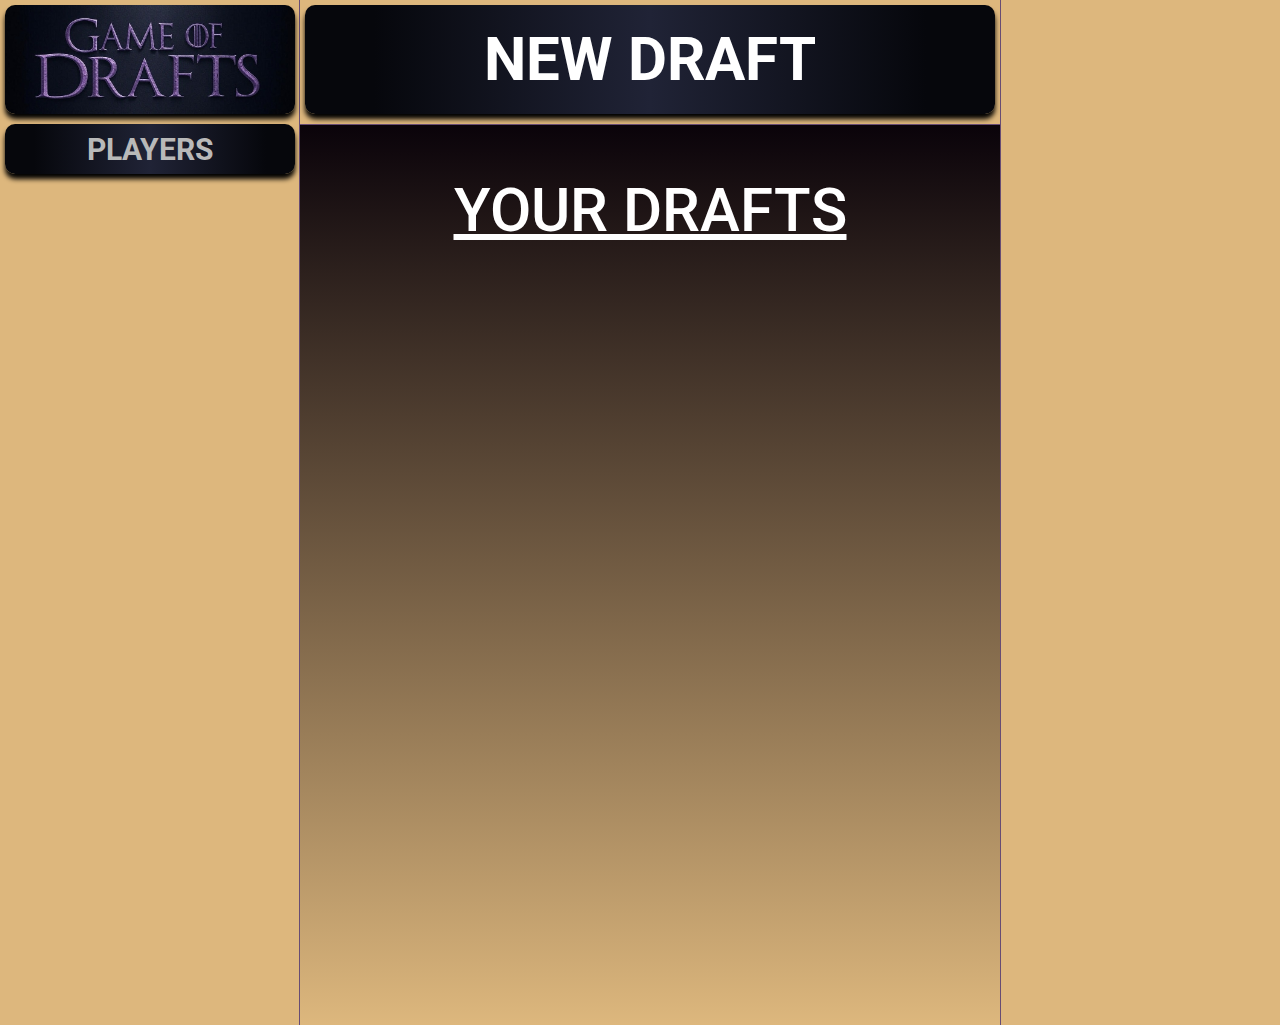
<file: landing.html>
<!DOCTYPE html>
<html lang="en">
  <head>
    <title>Landing Screen</title>
    <meta charset="UTF-8">
    <meta name="viewport" content="width=device-width, initial-scale=1.0">
    <meta http-equiv="X-UA-Compatible" content="ie=edge">
    <link rel="stylesheet" href="styles/landing.css">
    <link rel="stylesheet" href="styles/general.css">
    <link rel="preconnect" href="https://fonts.googleapis.com">
    <link rel="preconnect" href="https://fonts.gstatic.com" crossorigin>
    <link href="https://fonts.googleapis.com/css2?family=Inter:ital,opsz,wght@0,14..32,100..900;1,14..32,100..900&family=Roboto:ital,wght@0,100;0,300;0,400;0,500;0,700;0,900;1,100;1,300;1,400;1,500;1,700;1,900&display=swap" rel="stylesheet">
  </head>
  <body>
    <div class="farLeft"></div>
    <div class="left">
      <img src="simLogo.jpg" class="logo">
      <div class="playersBtn">
        <div>PLAYERS</div>
      </div>
    </div>
    <div class="middle">
      <div class="newDraft">
        <div class="title">NEW DRAFT</div>
      </div>
      <div class="yourDrafts">
        <div class="header">YOUR DRAFTS</div>
      </div>
    </div>
    <div class="right">
      
    </div>
    <div class="farRight"></div>
  </body>
</html>
</file>
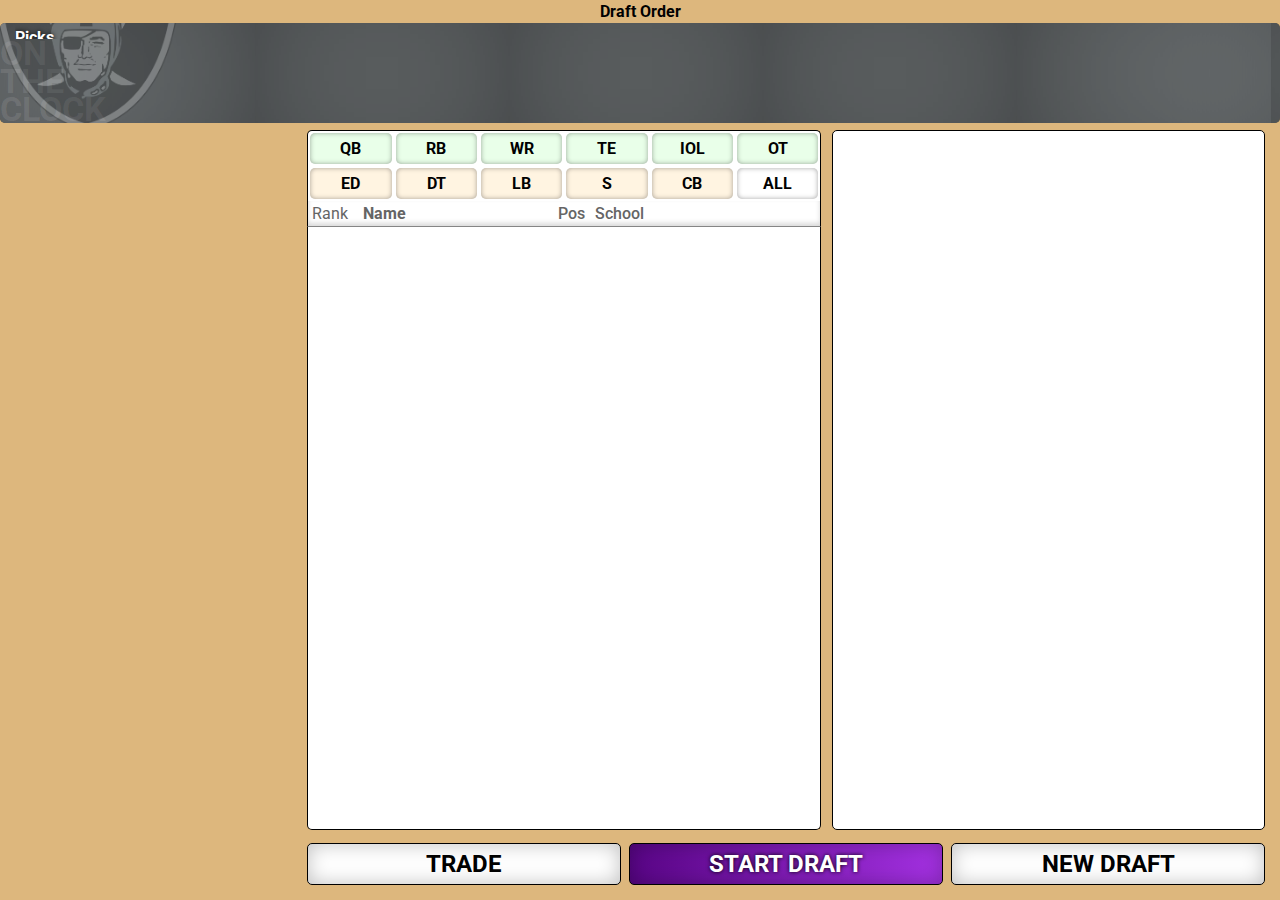
<file: sim.html>
<!DOCTYPE html>
<html lang="en">
  <head>
    <title>NFL Mock Draft Simulator</title>
    <meta charset="UTF-8">
    <meta name="viewport" content="width=device-width, initial-scale=1.0">
    <meta http-equiv="X-UA-Compatible" content="ie=edge">
    <meta name="robots" content="index, follow">
    <link rel="icon" type="image/png" sizes="32x32" href="/favicon-32x32.png">
    <link rel="icon" type="image/png" sizes="16x16" href="/favicon-16x16.png">
    <link rel="apple-touch-icon" sizes="180x180" href="/apple-touch-icon.png">
    <link rel="manifest" href="/site.webmanifest">

    <link rel="stylesheet" href="styles/general.css">
    <link rel="stylesheet" href="styles/draftOrder.css">
    <link rel="stylesheet" href="styles/otcHeader.css">
    <link rel="stylesheet" href="styles/footer.css">
    <link rel="stylesheet" href="styles/players.css">
    <link rel="stylesheet" href="styles/profile.css">
    <link rel="stylesheet" href="styles/teamProfileStart.css">
    <link rel="stylesheet" href="styles/tradePage.css">

    <link rel="preconnect" href="https://fonts.googleapis.com">
    <link rel="preconnect" href="https://fonts.gstatic.com" crossorigin>
    <link href="https://fonts.googleapis.com/css2?family=Inter:ital,opsz,wght@0,14..32,100..900;1,14..32,100..900&family=Roboto:ital,wght@0,100;0,300;0,400;0,500;0,700;0,900;1,100;1,300;1,400;1,500;1,700;1,900&display=swap" rel="stylesheet">
  </head>

  <body>
    <section class="draft-order-sidebar">
      <div class="draft-order-header">Draft Order</div>
      <div class="draft-order-panel">
      </div>
    </section>

    <section class="otc-header">
      <div class="otc-panel">
        <img class="otc-image" src="">
        <div class="otc-middle">
          <div class="otc-text">ON THE CLOCK</div>
          <div class="otc-picks">Picks:</div>
          <div class="otc-needs">Needs:</div>
        </div>
        <div class="otc-previous"></div>
      </div>
    </section>

    <section class="settings-footer">
      <div class="settings-bar">
        <div class="settings-option trade">
          <div class="settings-text">TRADE</div>
        </div>
        <div class="settings-option begin">
          <div class="settings-text begin-text">START DRAFT</div>
        </div>
        <div class="settings-option restart">
          <div class="settings-text">NEW DRAFT</div>
        </div>
      </div>
    </section>

    <section class="positions">
      <div class="players-positions">
        <button class="players-positions-button offense js-position-button">QB</button>
        <button class="players-positions-button offense js-position-button">RB</button>
        <button class="players-positions-button offense js-position-button">WR</button>
        <button class="players-positions-button offense js-position-button">TE</button>
        <button class="players-positions-button offense js-position-button">IOL</button>
        <button class="players-positions-button offense js-position-button">OT</button>
        <button class="players-positions-button defense js-position-button">ED</button>
        <button class="players-positions-button defense js-position-button">DT</button>
        <button class="players-positions-button defense js-position-button">LB</button>
        <button class="players-positions-button defense js-position-button">S</button>
        <button class="players-positions-button defense js-position-button">CB</button>
        <button class="players-positions-button special js-position-button">ALL</button>
      </div>

      <div class="players-player-card labels">
        <div class="players-player-card-rank">
            Rank
        </div>
        <div class="players-player-card-name">
            Name
        </div>
        <div class="players-player-card-position">
            Pos
        </div>
        <div class="players-player-card-school">
            School
        </div>
      </div>
    </section>

    <section class="players-panel">  
      <div class="players-players players-player-js">

      </div>
    </section>

    <section class="player-profile">
      <div class="profile profile-js"></div>
    </section>

  </body>
  <script type="module" src="scripts/sim.js"></script>
</html>
</file>
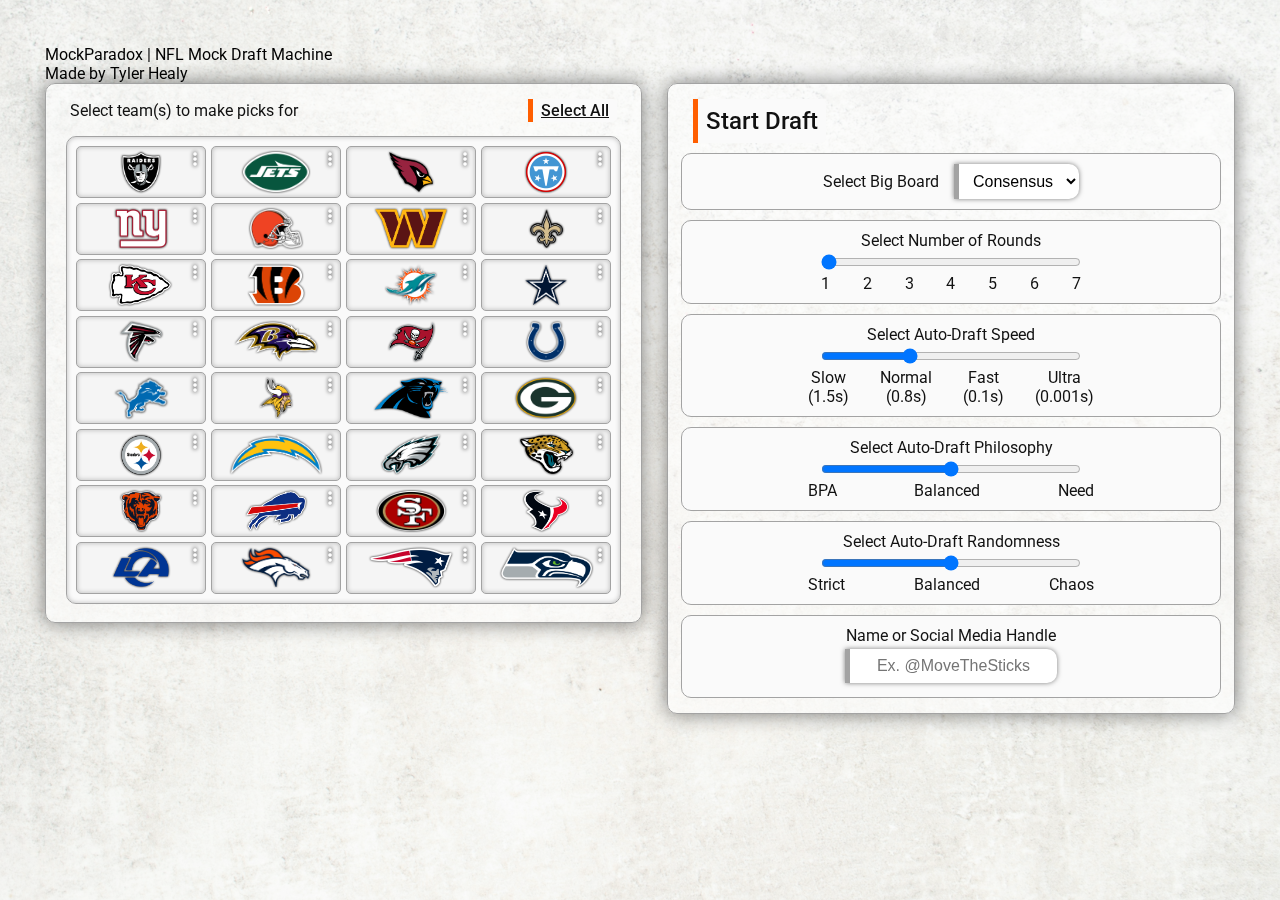
<file: simSettings.html>
<!DOCTYPE html>
<html lang="en">
  <head>
    <title>NFL Mock Draft Simulator | MockParadox</title>
    <meta charset="UTF-8">
    <meta name="viewport" content="width=device-width, initial-scale=1.0">
    <meta http-equiv="X-UA-Compatible" content="ie=edge">
    <meta name="robots" content="index, follow">
    <link rel="apple-touch-icon" sizes="180x180" href="/apple-touch-icon.png">
    <link rel="icon" type="image/png" sizes="32x32" href="/favicon-32x32.png">
    <link rel="icon" type="image/png" sizes="16x16" href="/favicon-16x16.png">
    <link rel="manifest" href="/site.webmanifest">

    <link rel="stylesheet" href="styles/startScreen.css">
    <link rel="stylesheet" href="styles/teamProfileStart.css">
    
    <link rel="preconnect" href="https://fonts.googleapis.com">
    <link rel="preconnect" href="https://fonts.gstatic.com" crossorigin>
    <link href="https://fonts.googleapis.com/css2?family=Inter:ital,opsz,wght@0,14..32,100..900;1,14..32,100..900&family=Roboto:ital,wght@0,100;0,300;0,400;0,500;0,700;0,900;1,100;1,300;1,400;1,500;1,700;1,900&display=swap" rel="stylesheet">
  </head>

  <body>
    <section>
      <div class="startHeaderBox">
        <div class="topText">
          MockParadox | NFL Mock Draft Machine
        </div>
        <div class="bottomText">
          Made by Tyler Healy
        </div>
      </div>
    </section>
    <section class="pre-draft-options">
      <div class="apple">
        <div class="smoked">
          <div class="select-teams-header">
            <div class="select-main-text">
              Select team(s) to make picks for
            </div>
            <div class="select-all" id="select-all">
              Select All
            </div>
          </div>
          <div class="team-picker" id="teams">

          </div>
        </div>
        
        <div class="hickory"></div>
      </div>
      
    </section>
  </body>

  <script type="module" src="scripts/simSettings.js"></script>
</html>
</file>
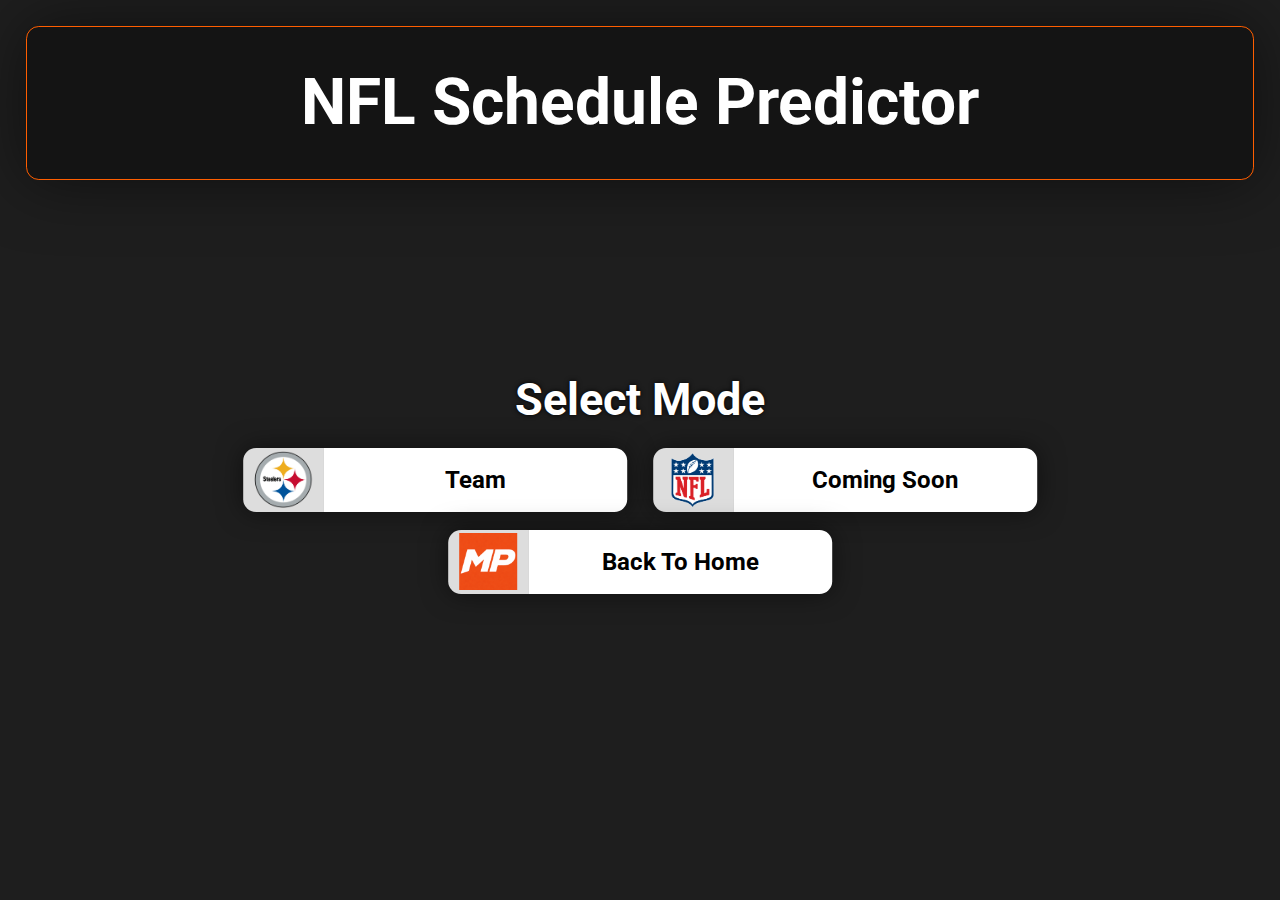
<file: standings.html>
<!DOCTYPE html>
<html lang="en">
  <head>
    <title>NFL Schedule Predictor</title>
    <meta charset="UTF-8">
    <meta name="viewport" content="width=device-width, initial-scale=1.0">
    <meta http-equiv="X-UA-Compatible" content="ie=edge">
    <meta name="robots" content="index, follow">
    <link rel="icon" type="image/png" sizes="32x32" href="/favicon-32x32.png">
    <link rel="icon" type="image/png" sizes="16x16" href="/favicon-16x16.png">
    <link rel="apple-touch-icon" sizes="180x180" href="/apple-touch-icon.png">
    <link rel="manifest" href="/site.webmanifest">

    <link rel="stylesheet" href="styles/standings/main.css">
    
    <link rel="preconnect" href="https://fonts.googleapis.com">
    <link rel="preconnect" href="https://fonts.gstatic.com" crossorigin>
    <link href="https://fonts.googleapis.com/css2?family=Inter:ital,opsz,wght@0,14..32,100..900;1,14..32,100..900&family=Roboto:ital,wght@0,100;0,300;0,400;0,500;0,700;0,900;1,100;1,300;1,400;1,500;1,700;1,900&display=swap" rel="stylesheet">
  </head>
  <body>
    <div class="background"></div>
    <div class="title titleIndicator">NFL Schedule Predictor</div>
    <div class="content">
      <div class="modeSelect">
        <div class="modeText">Select Mode</div>
        <div class="modeOptions">
          <div class="modeButton" id="teamMode">
            <div class="modeButtonIconBox">
              <img class="modeButtonIcon" src="teamLogos/steelers.png">
            </div>
            <div class="modeButtonText">Team</div>
          </div>
          <div class="modeButton league" id="leagueMode">
            <div class="modeButtonIconBox">
              <img class="modeButtonIcon" src="teamLogos/nfl.png">
            </div>
            <div class="modeButtonText">Coming Soon</div>
          </div>
          <div class="modeButton mock" id="backToMock">
            <div class="modeButtonIconBox">
              <img class="modeButtonIcon mock" src="apple-touch-icon.png">
            </div>
            <div class="modeButtonText">Back To Home</div>
          </div>
        </div>
      </div>
    </div>
  </body>

  <script type="module" src="scripts/standings/standings.js"></script>
</html>
</file>
<file: styles/landing.css>
body {
  color: white;
  display: grid;
  grid-template-columns: 1fr 300px 700px 400px 1fr;
  height: 100vh;
}

.left {
  background-color: rgba(78, 35, 35, 0);
  border-left: 1px solid rgba(103, 76, 116, 0);
  border-right: 1px solid rgb(103, 76, 116);
  display: flex;
  flex-direction: column;
  align-items: center;
}
.middle {
  background-color: rgba(47, 78, 35, 0);
  display: flex;
  flex-direction: column;
  align-items: center;
}
.right {
  background-color: rgba(35, 39, 78, 0);
  border-left: 1px solid rgb(103, 76, 116);
  border-right: 1px solid rgba(103, 76, 116, 0);
}

.logo {
  width: 290px;
  height: 109px;
  box-shadow: 0px 5px 5px black;
  margin-top: 5px;
  border-radius: 10px;
}

.playersBtn {
  margin-top: 10px;
  background: linear-gradient(to right, rgb(6, 7, 12) 10%, rgb(32, 35, 54), rgb(6, 7, 12) 90%);
  height: 50px;
  width: 290px;
  border-radius: 10px;
  box-shadow: 0px 5px 5px black;
  display: flex;
  align-items: center;
  justify-content: center;
  cursor: pointer;
}
.playersBtn div {
  color: rgb(185, 185, 185);
  font-size: 30px;
  font-weight: 700;
}

.newDraft {
  background: linear-gradient(to right, rgb(6, 7, 12) 10%, rgb(32, 35, 54), rgb(6, 7, 12) 90%);
  box-shadow: 0px 5px 5px black;
  width: 690px;
  height: 109px;
  margin-top: 5px;
  display: flex;
  flex-direction: column;
  justify-content: center;
  align-items: center;
  border-radius: 10px;
  cursor: pointer;
  font-size: 60px;
  font-weight: 700;
  color: rgb(255, 255, 255);
  transition: all 0.25s;
}
.newDraft:hover {
  background: linear-gradient(to right, rgb(15, 16, 27) 10%, rgb(41, 44, 68), rgb(15, 16, 27) 90%);
}

.yourDrafts {
  background-color: rgb(10, 3, 10);
  background: linear-gradient(to bottom, rgb(10, 3, 10), transparent);
  height: 100vh;
  width: 700px;
  margin-top: 10px;
  border-top: 1px solid rgb(103, 76, 116);
  display: flex;
  flex-direction: column;
  align-items: center;
  overflow: scroll;
}

.header {
  font-size: 60px;
  font-weight: 500;
  margin-top: 50px;
  text-decoration: underline 6px;
}
</file>
<file: styles/general.css>
body {
  background-color: rgb(221, 183, 125);
  margin: 0;
  font-family: Roboto;
  overflow: hidden;
}
</file>
<file: styles/draftOrder.css>
.draft-order-panel {
  height: 100%;
  width: 100%;
  border-radius: 5px;
  z-index: 2;
  overflow: scroll;
  display: flex;
  flex-direction: column;

  position: relative;;
}

.draft-order-header {
  background-color: var(--bg);
  color: var(--text);
  border: 1px solid var(--border);
  border-top-left-radius: 5px;
  border-top-right-radius: 5px;
  text-align: center;
  font-weight: 700;
  height: fit-content;
  padding: 2px 0;
  display: flex;
  align-items: center;
  justify-content: center;
  z-index: 3;

  position: sticky;
  top: 0;
  left: 0;
  right: 0;
}

.draft-order-round {
  background-color: var(--bg);
  border-bottom: 3px solid var(--border);
  text-align: center;
  font-weight: 700;
  padding-top: 3px;
  box-shadow: inset 0px 0px 5px rgba(0, 0, 0, 0.35);
  height: 25px;
  width: 100%;
}

.draft-order-item {
  border-bottom: 1px solid var(--border);
  box-shadow: inset -5px -5px 5px rgba(0, 0, 0, 0.15);
  color: var(--text);
  font-weight: 700;
  height: fit-content;
  min-height: 70px;
  display: grid;
  grid-template-columns: 30px 75px 1fr 45px;
  align-items: center;
  cursor: pointer;
  background-color: var(--tertiary);
  border-left: 10px solid var(--team-color);
  border-right: 1px solid var(--border);

  transition: all 0.15s ease;
}
.draft-order-item:hover {
  border-left-width: 20px;
}

.pick-number {
  display: flex;
  align-items: center;
  justify-content: center;
  font-size: 1.25rem;
  height: 100%;
}

.pick-logo {
  display: flex;
  align-items: center;
  justify-content: center;
  height: 100%;
}

.pick-image {
  max-width: 60%;
  max-height: 60%;
  filter: drop-shadow(0 0 2px rgba(0, 0, 0, 0.5));
}

.pick-player {
  text-align: end;
  padding-right: 6px;
  display: flex;
  flex-direction: column;
}

.pick-name {
  font-weight: 700;
  white-space: wrap;
}

.pick-info {
  color: rgb(80, 80, 80);
  font-weight: 500;
  white-space: nowrap;
}

.pick-player-logo {
  display: flex;
  align-items: center;
  justify-content: center;
  height: 100%;
}

@media (max-width: 849px) {
  .draft-order-panel {
    flex-direction: row;
    overflow-y: hidden;
  }

  .draft-order-item {
    border-bottom: none;
  }

  .draft-order-header {
    display: none;
  }

  .draft-order-round {
    background-color: rgb(255, 255, 255);
    border-left: 5px solid black;
    border-right: 5px solid black;
    color: rgba(0, 0, 0, 0);
    box-shadow: none;
    height: 100%;
    width: 5px;
  }
}
</file>
<file: styles/otcHeader.css>
.otc-header {
  width: 100%;
}

.otcPanel {
  width: 100%;
  height: 100px;
  display: grid;
  grid-template-columns: 15px 2fr 1fr;
  overflow: hidden;
  border-radius: 5px;
}

.chicken {
  flex: 1;
  height: 100%;
  display: flex;
  flex-direction: column;
  justify-content: space-between;
  margin-left: 10px;
}

.setting {
  background-color: white;
  color: black;
  font-weight: 700;
  height: 30%;
  display: flex;
  align-items: center;
  justify-content: end;
  padding: 0 0.5rem 0 1rem;
  border: 1px solid var(--border);
  border-top-right-radius: 5px;
  border-bottom-right-radius: 5px;
  border-left: 5px solid rgb(255, 94, 0);
  cursor: pointer;
  transition: all 0.15s ease;
}

.setting:hover {
  border-left-width: 10px;
}

.setting.begin {
  background-color: rgb(255, 94, 0);
  color: white;
  border-left: 5px solid rgb(194, 71, 1);
}

.setting.begin:hover {
  border-left-width: 10px;
}

.otcLogo {
  display: flex;
  align-items: center;
  justify-content: center;
  position: relative;
}

.otcImage {
  max-height: 200px;
  position: absolute;
  top: 50%;
  left: -50%;
  transform: translateY(-50%);
  z-index: 0;
  opacity: 0.2;
}

.otcInfo {
  display: flex;
  flex-direction: column;
  justify-content: space-evenly;
  overflow: scroll;
  padding: 5px 0px;
  row-gap: 5px;
  z-index: 1;
  scrollbar-width: none;
}

.otcInfo::-webkit-scrollbar {
  display: none;           /* Chrome, Safari */
}

.otcInfoText {
  font-weight: 700;
  color: white;
  text-shadow: 0px 0px 5px black;
}

.otcPicks, .otcNeeds {
  display: flex;
  flex-direction: column;
}

.otcPicksRow, .otcNeedsRow {
  display: flex;
  flex-direction: row;
  flex-wrap: wrap;
  gap: 2px;
}

.otcPickCard, .otcNeedCard, .otcPlayerOvr, .otcPlayerPos, .otcPlayerName {
  background-color: white;
  color: black;
  height: fit-content;
  width: fit-content;
  padding: 2px 5px 2px 5px;
  border-radius: 5px;
  font-weight: 700;
  box-shadow: 0px 0px 2px black;
  cursor: default;
  transition: 0.1s ease;
}

.otcPickCard:hover, .otcNeedCard:hover, .otcPlayerOvr:hover, .otcPlayerPos:hover, .otcPlayerName:hover {
  transform: scale(0.9)
}

.otcText {
  font-size: 34px;
  font-weight: 700;
  text-align: end;
  align-self: center;
  padding: 0px 5px 0px 0px;
  color: rgba(255, 255, 255, 0.1);
  line-height: 28px;
}

.otcPlayers {
  display: flex;
  flex-direction: column;
  padding: 7px 10px 0px 0px;
  gap: 2px;
  overflow: scroll;
  color: white;
  font-weight: 700;
  text-shadow: 0px 0px 5px black;
}

.otcPlayerDiv {
  display: flex;
  flex-direction: row;
  gap: 2px;
  text-shadow: none;
}

.otcPlayerOvr {
  min-width: 20px;
  width: fit-content;
  text-align: center;
}

@media (max-width: 849px) {
  .chicken {
    display: flex;
    flex-direction: row;
    justify-content: space-evenly;
    gap: 5px;
    margin-left: 0;
  }
  
  .setting {
    height: fit-content;
    width: 30%;
    padding: 0.25rem 0.5rem;
    border-top-right-radius: 5px;
    border-bottom-right-radius: 5px;
    border-left-width: 5px;
  }

  .otcPanel {
    grid-template-columns: 15px 1fr 1fr;
  }

  .otcPlayers {
    margin-bottom: 5px;
  }
}
</file>
<file: styles/footer.css>
.settings-bar {
  background-color: rgb(221, 183, 125);
  position: fixed;
  bottom: 15px;
  left: 24%;
  right: 15px;
  height: 50px;
  display: grid;
  column-gap: 8px;
  grid-template-columns: 1fr 1fr 1fr;
  z-index: 200;
}

.settings-option {
  background-color: rgb(255, 255, 255);
  color: rgb(0, 0, 0);
  margin-top: 8px;
  display: flex;
  align-items: center;
  justify-content: center;
  border-radius: 5px;
  box-shadow: inset 0px 0px 20px rgba(0, 0, 0, 0.25);
  cursor: pointer;
  transition: 0.15s;
  border: 1px solid black;
}

.settings-text {
  font-size: 24px;
  font-weight: 700;
}

.settings-option:hover {
  background-color: rgb(194, 194, 194);
}

.settings-option:active {
  background-color: rgb(174, 174, 174);
}

.begin {
  background: linear-gradient(to right, #590586, #a431e2);
  color: white;
  text-shadow: 0px 0px 4px rgba(0, 0, 0, 1);
  font-size: 24px;
  font-weight: 700;
}

.begin:hover {
  background: linear-gradient(to right, #490370, #881bc3);
}
</file>
<file: styles/players.css>
.players-positions {
  background-color: rgb(255, 255, 255);
  display: grid;
  grid-template-columns: 1fr 1fr 1fr 1fr 1fr 1fr;
  position: fixed;
  top: 130px;
  left: 24%;
  height: 70px;
  width: 40%;
  border: 1px solid black;
  border-bottom: none;
  border-top-left-radius: 5px;
  border-top-right-radius: 5px;
}

.players-positions-button {
  margin: 2px;
  background-color: rgb(255, 255, 255);
  border-radius: 5px;
  box-shadow: inset 0px 0px 5px rgba(0, 0, 0, 0.35);
  border: none;
  font-family: Roboto;
  font-weight: 700;
  padding-top: 0px;
  font-size: 16px;
  cursor: pointer;
  transition: 0.15s;
}

.offense {
  background-color: rgb(233, 255, 233);
}
.offense:hover {
  background-color: rgb(212, 255, 212);
}
.offense:active {
  background-color: rgb(146, 255, 146);
}

.defense {
  background-color: rgb(255, 244, 225);
}
.defense:hover {
  background-color: rgb(255, 234, 198);
}
.defense:active {
  background-color: rgb(255, 213, 140);
}

.special:hover {
  background-color: rgb(239, 239, 239);
}

.players-players {
  background-color: rgb(255, 255, 255);
  border-bottom: 1px solid rgb(133, 133, 133);
  overflow: scroll;
  position: fixed;
  top: 227px;
  left: 24%;
  bottom: 70px;
  width: 40%;
  border: 1px solid black;
  border-top: none;
  border-bottom-left-radius: 5px;
  border-bottom-right-radius: 5px;
}

.players-player-card {
  height: 40px;
  background-color: rgb(238, 238, 238);
  margin-bottom: 2px;
  margin-top: 2px;
  border-bottom: 1px solid rgb(133, 133, 133);
  display: grid;
  grid-template-columns: 40px 1fr 45px 175px 45px;
  align-items: center;
  font-size: 20px;
  cursor: pointer;
  box-shadow: inset 0px -3px 5px rgba(0, 0, 0, 0.15);
  transition: 0.15s;
  padding-right: 10px;
}
.players-player-card:hover {
  background-color: rgb(210, 210, 210);
}
.players-player-card:active {
  background-color: rgb(188, 188, 188);
}

.players-player-card-rank {
  text-align: end;
  font-weight: 400;
}
.players-player-card-position {
  text-align: end;
  font-weight: 500;
  margin-right: 5px;
}
.players-player-card-name {
  padding-left: 15px;
  font-weight: 700;
  white-space: nowrap;
}
.players-player-card-school {
  font-weight: 500;
  padding-left: 5px;
  white-space: nowrap;
}

.labels {
  color: rgb(101, 101, 101);
  font-size: 16px;
  background-color: white;
  grid-template-columns: 40px 1fr 45px 230px;
  cursor: default;
  position: fixed;
  top: 199px;
  left: 24%;
  width: 40%;
  height: 25px;
  border-left: 1px solid black;
  border-right: 1px solid black;
  padding-right: 0px;
}
.labels:hover {
  background-color: white;
}

.college-image {
  max-height: 35px;
  max-width: 40px;
  margin: auto;
}
</file>
<file: styles/profile.css>
.profile {
  background-color: rgb(255, 255, 255);
  position: fixed;
  left: 65%;
  top: 130px;
  bottom: 70px;
  right: 15px;
  display: grid;
  grid-template-rows: 100px 60px 1fr;
  row-gap: 0px;
  border-radius: 5px;
  border: 1px solid black;
}

.info {
  height: 90px;
  display: flex;
  flex-direction: row;
  align-items: center;
  padding-left: 20px;
  border-bottom: 1px solid rgb(133, 133, 133);
  position: relative;
}

.info-image {
  max-height: 55px;
  max-width: 100px;
}

.info-info {
  margin-left: 20px;
}

.info-name {
  font-size: 22px;
  font-weight: 700;
}

.info-position-school {
  font-weight: 500;
}

.info-draft-button {
  position: absolute;
  right: 15px;
  top: 15px;
  bottom: 15px;
  display: flex;
  align-items: center;
}

.draft-button {
  height: 90%;
  width: 120px;
  background-color: rgb(0, 49, 97);
  color: rgb(255, 255, 255);
  border: none;
  border-radius: 15px;
  font-family: Roboto;
  font-size: 28px;
  font-weight: 700;
  cursor: pointer;
  box-shadow: inset 0px 0px 5px rgba(0, 0, 0, 0.25);
  box-shadow: 0px 0px 5px rgba(0, 0, 0, 0.25);
  transition: 0.15s;
}
.draft-button:hover {
  background-color: rgb(0, 28, 56);
}

.measurables {
  display: flex;
  flex-direction: row;
  padding-left: 25px;
  align-items: center;
  border-bottom: 1px solid rgb(133, 133, 133);
}

.measurable-item {
  margin-right: 25px;
}

.measurable-text {
  color: rgb(107, 107, 107);
  font-weight: 500;
}

.measurable-value {
  font-size: 20px;
  font-weight: 700;
  margin-top: 3px;
}

.stats {
  height: 98%;
  overflow: scroll;
}

.analysis {
  margin: 25px;
  font-size: 18px;
  font-weight: 400;
  margin-top: 10px;
  margin-bottom: 10px;
}

.heading {
  font-weight: 700;
}

.ref {
  height: 40px;
  width: 200px;
  margin-left: 25px;
  cursor: pointer;
  background-color: rgb(0, 49, 97);
  border: none;
  border-radius: 10px;
  font-family: Roboto;
  box-shadow: inset 0px 0px 5px rgba(0, 0, 0, 0.25);
  box-shadow: 0px 0px 5px rgba(0, 0, 0, 0.25);
  transition: 0.15s;
}
.ref:hover {
  background-color: rgb(0, 28, 56);
}

.fbref {
  font-weight: 700;
  font-size: 18px;
  color: rgb(255, 255, 255);
  text-decoration: none;
}
</file>
<file: styles/teamProfileStart.css>
.teamPageStart {
  color: rgb(255, 255, 255);
  text-shadow: 0px 0px 5px rgba(0, 0, 0, 1);
  box-shadow: 0px 0px 20px rgba(0, 0, 0, 1);
  border-radius: 10px;
  display: flex;
  flex-direction: column;
  align-items: center;
  padding: 0px 15px 0px 15px;
  border: 1px solid black;
  overflow-y: scroll;
  overflow-x: hidden;
}

.closeButton {
  position: absolute;
  height: 24px;
  top: 10px;
  right: 10px;
  cursor: pointer;
  transition: 0.1s ease;
  box-shadow: 0px 0px 3px rgba(0, 0, 0, 1);
}

.closeButton:hover {
  transform: scale(1.1);
  box-shadow: 0px 0px 5px rgba(0, 0, 0, 1);
}

.teamHeader {
  width: 100%;
  height: 100px;
  border-bottom: 1px solid black;
  display: flex;
  flex-direction: row;
  align-items: center;
}

.teamHeaderImage {
  max-height: 80%;
  max-width: 125px;
}

.teamHeaderName {
  display: flex;
  flex-direction: column;
  margin-left: 15px;
  padding: 10px 0px 10px 0px;
}

.teamHeaderCity {
  font-size: 25px;
  font-weight: 400;
  font-variant: small-caps;
  height: 15px;
  padding-left: 2px;
  background-color: rgba(173, 216, 230, 0);
}

.teamHeaderMascot {
  font-size: 65px;
  font-weight: 700;
  text-transform: uppercase;
  height: 65px;
  background-color: rgba(255, 182, 193, 0);
}

.seasonInfo {
  width: 100%;
  max-height: fit-content;
  border-bottom: 1px solid black;
  display: grid;
  grid-template-columns: 1fr 1fr;
  align-items: center;
  font-size: 18px;
  font-weight: 700;
  padding: 5px 0px 5px 0px;
}

.seasonRecord,
.gmAndHc {
  padding-left: 10px;
}

.seasonCap,
.coordinators {
  padding-left: 10px;
}

.staffInfo {
  width: 100%;
  max-height: fit-content;
  border-bottom: 1px solid black;
  display: grid;
  grid-template-columns: 1fr 1fr;
  align-items: center;
  font-size: 18px;
  font-weight: 700;
  padding: 5px 0px 5px 0px;
}

.teamNeeds {
  display: flex;
  flex-direction: row;
  align-items: center;
  width: 100%;
  border-bottom: 1px solid black;
  padding: 10px 0px 10px 0px;
  cursor: default;
}

.needsHeader {
  font-size: 18px;
  font-weight: 700;
  margin: 0px 10px 0px 10px;
}

.needsContainer {
  max-height: fit-content;
  display: flex;
  flex-flow: row wrap;
  font-size: 18px;
  font-weight: 700;
  gap: 10px;
}

.needPosition {
  background-color: white;
  color: black;
  text-shadow: none;
  display: flex;
  justify-content: center;
  align-items: center;
  width: fit-content;
  padding: 0px 5px 0px 5px;
  min-height: 30px;
  font-size: 16px;
  font-weight: 700;
  border-radius: 5px;
  box-shadow: 0px 0px 5px rgba(0, 0, 0, 1);
  transition: 0.1s ease;
}

.needPosition:hover {
  transform: scale(0.95);
}

.teamPicksHeader {
  align-self: flex-start;
  font-size: 18px;
  font-weight: 700;
  text-align: start;
  padding: 5px 0px 0px 10px;
  height: fit-content;
}

.teamPickInfo {
  width: 100%;
  height: auto;
  border-bottom: 1px solid black;
  padding: 5px 0px 5px 0px;
  display: flex;
  flex-flow: row wrap;
  align-items: center;
  justify-items: center;
  gap: 10px;
}

.tradePicks {
  flex-flow: row wrap;
}

.currentPicks {
  border: none;
  padding-bottom: 0px;
}

.futurePicks {
  height: fit-content;
  padding: 0px 0px 5px 0px;
  row-gap: 0px;
}

.teamPickCard {
  width: 72px;
  box-shadow: 0px 0px 5px rgba(0, 0, 0, 1);
  text-shadow: none;
  display: flex;
  flex-direction: column;
  background-color: rgba(255, 255, 255, 0);
  border-radius: 5px;
  transition: 0.1s ease;
  cursor: default;
}

.teamPickCard:hover {
  transform: scale(0.96);
}

.pickCardTop {
  background-color: white;
  border-top-left-radius: 5px;
  border-top-right-radius: 5px;
  padding: 2px 0px 2px 0px;
  border-bottom: 1px solid black;
}

.pickCardBottom {
  background-color: black;
  border-bottom-left-radius: 5px;
  border-bottom-right-radius: 5px;
}

.pickCardRound {
  height: 15px;
  font-size: 12px;
  color: rgb(50, 50, 50);
  font-weight: 700;
  display: flex;
  justify-content: center;
  align-items: center;
  border-top-left-radius: 5px;
  border-top-right-radius: 5px;
}

.pickCardOverall {
  height: 35px;
  font-size: 34px;
  color: black;
  font-weight: 700;
  display: flex;
  justify-content: center;
  align-items: center;
}

.pickCardTeam {
  height: 20px;
  background-color: #A5ACAF;
  color: rgb(255, 255, 255);
  text-shadow: 0px 0px 5px rgba(0, 0, 0, 1);
  font-size: 18px;
  font-weight: 700;
  display: flex;
  justify-content: center;
  align-items: center;
  border-bottom-left-radius: 5px;
  border-bottom-right-radius: 5px;
}

.futurePickCard {
  width: 72px;
  height: 20px;
  box-shadow: 0px 0px 5px rgba(0, 0, 0, 1);
  display: flex;
  flex-direction: row;
  background-color: rgba(255, 255, 255, 0);
  border-radius: 5px;
  transition: 0.10s ease;
  cursor: default;
  margin: 5px 0px 5px 0px;
}

.futurePickCard:hover {
  transform: scale(0.95);
}

.futurePickCardRound {
  width: 20px;
  font-size: 18px;
  font-weight: 700;
  text-shadow: none;
  border-top-left-radius: 5px;
  border-bottom-left-radius: 5px;
  color: black;
  background-color: white;
  display: flex;
  justify-content: center;
  align-items: center;
}

.futurePickCardTeam {
  width: 52px;
  font-size: 18px;
  font-weight: 700;
  color: rgb(255, 255, 255);
  text-shadow: 0px 0px 5px rgba(0, 0, 0, 1);
  border-top-right-radius: 5px;
  border-bottom-right-radius: 5px;
  display: flex;
  justify-content: center;
  align-items: center;
}

.rosterHeader {
  align-self: flex-start;
  font-size: 18px;
  font-weight: 700;
  text-align: start;
  padding: 5px 0px 5px 10px;
}

.roster {
  width: 100%;
  border-bottom: 1px solid black;
  margin-bottom: 10px;
  padding: 0px 0px 10px 0px;
  display: grid;
  grid-template-columns: 1fr 1fr;
  align-items: start;
  column-gap: 10px;
  cursor: default;
}

.rosterOffense,
.rosterDefense {
  display: flex;
  flex-direction: column;
  row-gap: 15px;
}

.rosterOffense {
  padding-left: 10px;
}

.rosterPositionGroup {
  display: flex;
  flex-direction: row;
  column-gap: 5px;
}

.rosterPosition {
  background-color: white;
  color: black;
  text-shadow: none;
  display: flex;
  justify-content: center;
  align-items: center;
  height: auto;
  width: 30px;
  min-height: 30px;
  font-size: 16px;
  font-weight: 700;
  border-radius: 5px;
  box-shadow: 0px 0px 5px rgba(0, 0, 0, 1);
  transition: 0.1s ease;
}

.rosterPlayersBox {
  display: flex;
  flex-direction: column;
  row-gap: 5px;
}

.rosterPlayer {
  background-color: #a5acaf00;
  display: flex;
  justify-content: start;
  align-items: center;
  height: fit-content;
  min-height: 25px;
  width: fit-content;
  font-size: 18px;
  font-weight: 700;
  border-radius: 5px;
  padding: 0px 10px 0px 10px;
  box-shadow: 0px 0px 5px rgba(0, 0, 0, 1);
  transition: 0.1s ease;
}

.rosterPlayer:hover,
.rosterPosition:hover {
  transform: scale(0.95);
}
</file>
<file: styles/tradePage.css>
.tradePage {
  height: 90vh;
  flex: 1;
  background-color: rgba(240, 128, 128, 0);
  display: flex;
  flex-direction: column;
  gap: 5px;
  grid-template-columns: 1fr 10px 1fr;
}

.tradeHeader {
  width: 100%;
  height: 100px;
  border-radius: 5px;
  display: grid;
  grid-template-columns: 1fr 10px 1fr;
  gap: 5px;
}

.tradeBottom {
  width: 100%;
  flex: 1;
  display: grid;
  gap: 5px;
  overflow: hidden;
  grid-template-columns: 1fr 10px 1fr;
}

.headerDivider {
  background-color: rgba(255, 255, 255, 0.5);
  border: 1px solid rgb(163, 163, 163);
}

.headerHalf {
  display: flex;
  flex-direction: row;
  overflow: scroll;
  background-color: rgba(255, 255, 255, 0.5);
  border: 1px solid rgb(163, 163, 163);
}

.headerHalf1 {
  padding: 10px 40px 10px 10px;
}
.headerHalf2 {
  padding: 10px 10px 10px 40px;
}

.selectedCurrentPicks, .selectedFuturePicks, .selectedPlayers {
  width: fit-content;
}

.selectedCurrentPicks {
  display: grid;
  grid-template-columns: 1fr 1fr 1fr 1fr;
  height: fit-content;
  width: min-content;
  gap: 5px;
  margin-right: 5px;
}

.tpcSummary {
  width: 50px;
}

.selectedFuturePicks {
  display: flex;
  flex-direction: column;
  margin-right: 5px;
}

.fpcSummary {
  margin: 0px 0px 5px 0px;
  height: 22px;
}

.selectedPlayers {
  display: flex;
  flex-direction: column;
}

.rpSummary {
  margin-bottom: 5px;
  min-height: fit-content;
  color: white;
  text-shadow: 0px 0px 5px rgba(0, 0, 0, 1);
  cursor: default;
}

.tradeSubmitBtn {
  position: absolute;
  align-self: start;
  justify-self: center;
  margin-top: 10px;
  width: 80px;
  height: 35px;
  border-top-right-radius: 5px;
  border-bottom-right-radius: 5px;
  cursor: pointer;
  transition: all 0.15s ease;
  background-color: rgb(250, 250, 250);
  border: 1px solid rgb(163, 163, 163);
  border-left: 5px solid rgb(255, 94, 0);
  color: rgb(0, 0, 0);
  display: flex;
  align-items: center;
  justify-content: center;
}

.tradeSubmitBtn:hover{
  border-left-width: 10px;
}

.tradeValueCalc {
  position: absolute;
  justify-self: center;
  align-self: end;
  height: 35px;
  width: 80px;
  border-radius: 5px;
  background-color: rgb(250, 250, 250);
  border: 1px solid rgb(163, 163, 163);
  cursor: default;
  margin-bottom: 10px;
  display: flex;
  flex-direction: column;
  justify-content: center;
  align-items: center;
  transition: 0.1s ease;
  padding: 2px 0px 2px 0px;
}

.tradeValueText {
  color: rgb(39, 39, 39);
  font-size: 12px;
  font-weight: 500;
}

.tradeValueBalance {
  font-size: 20px;
  font-weight: 700;
}

.tradeCloseBtn {
  position: absolute;
  height: 24px;
  top: 10px;
  right: 10px;
  cursor: pointer;
  transition: 0.1s ease;
  box-shadow: 0px 0px 2px rgba(0, 0, 0, 0.5);
  filter: drop-shadow(0 0 2px rgba(0, 0, 0, 0.5));
  background-color: rgba(0, 0, 0, 0);
}

.tradeCloseBtn:hover {
  transform: scale(1.1);
  box-shadow: 0px 0px 5px rgba(0, 0, 0, 1);
}

.tradeHalf {
  padding: 10px 10px 0px 10px;
  display: flex;
  flex-direction: column;
  overflow: scroll;
  background-color: rgba(255, 255, 255, 0.5);
  border: 1px solid rgb(163, 163, 163);
}

.team1 {
  border-top-left-radius: 5px;
  border-bottom-left-radius: 5px;
}

.team2 {
  border-top-right-radius: 5px;
  border-bottom-right-radius: 5px;
}

.divider {
  background-color: rgba(255, 255, 255, 0.5);
  border: 1px solid rgb(163, 163, 163);
}

.teamSelect {
  min-height: 30px;
  font-size: 16px;
  font-weight: 500;
  width: fit-content;
  padding: 0px 10px 0px 10px;
  background-color: rgb(250, 250, 250);
  color: rgb(0, 0, 0);
  border-top-right-radius: 5px;
  border-bottom-right-radius: 5px;
  border: 1px solid rgb(163, 163, 163);
  border-left: 5px solid rgb(255, 94, 0);
  cursor: pointer;
  transition: all 0.15s ease
}

.teamSelect:hover {
  border-left-width: 10px;
}

.teamTradePage {
  color: rgb(0, 0, 0);
  display: flex;
  flex-direction: column;
  align-items: center;
}

@media (max-width: 849px) {
  .tradeBottom {
    grid-template-columns: none;
    grid-template-rows: 1fr 10px 1fr;
  }

  .tradeCloseBtn {
    top: 45px;
  }
}
</file>
<file: styles/startScreen.css>
::-webkit-scrollbar {
  display: none;
}
* {
  scrollbar-width: none;
}

:root {
  --bg: #ffffff;
  --bgopc: 0.5;
  --text: #111111;
  --primary: rgba(255, 255, 255, 0.5);
  --bgurl: url('../photos/noise6.jpg');
  --secondary: rgb(250, 250, 250);
  --tertiary: rgb(245, 245, 245);
  --border: rgb(163, 163, 163);
  --hover: rgb(206, 206, 206);
}

[data-theme="dark"] {
  --bg: #111111;
  --bgopc: 0.05;
  --text: #ffffff;
  --primary: rgba(0, 0, 0, 0.5);
  --bgurl: url('../photos/darkNoise.jpg');
  --secondary: rgb(0, 0, 0);
  --tertiary: rgb(15, 15, 15);
  --border: rgb(25, 25, 25);
  --hover: rgb(50, 50, 50);
}

body {
  font-family: Roboto;
  margin: 5vh;
  overflow: scroll;
  position: relative;

  background-color: var(--bg);
}

body::before {
  content: "";
  position: fixed; /* or absolute */
  top: 0;
  left: 0;
  width: 100%;
  height: 100%;

  background-image: var(--bgurl);
  background-size: cover;
  background-position: center;

  opacity: var(--bgopc); /* adjust here */
  z-index: -1;
}

.apple {
  background-color: rgba(30, 30, 30, 0);
  max-height: 90vh;

  display: flex;
  column-gap: 25px;
}

.hickory {
  background-color: var(--primary);
  color: var(--text);
  box-shadow: 0px 0px 20px rgba(0, 0, 0, 0.5);
  border-radius: 10px;
  display: flex;
  flex-direction: column;
  align-items: center;
  justify-content: space-around;
  padding: 0px 10px;
  border: 1px solid var(--border);
  overflow: scroll;
  flex: 1;

  position: relative;
}

.smoked {
  background-color: var(--primary);
  color: var(--text);
  box-shadow: 0px 0px 20px rgba(0, 0, 0, 0.5);
  border-radius: 10px;
  display: flex;
  flex-direction: column;
  border: 1px solid var(--border);

  width: fit-content;
  min-width: 50%;
  height: fit-content;
}

.select-teams-header {
  display: flex;
  flex-direction: row;
  align-items: center;
  justify-content: space-between;
  margin: 0.5rem 1.5rem;
  height: 4vh;
}

.select-main-text {
  font-size: 1rem;
  margin-right: 5px;
}

.select-all {
  font-size: 1rem;
  font-weight: 500;
  background-color: var(--secondary);
  color: var(--text);
  text-shadow: 0px 0px 2px rgba(0, 0, 0, 0);
  padding: 2px 0.5rem;
  border-left: 5px solid rgb(255, 94, 0);
  border-top-right-radius: 5px;
  border-bottom-right-radius: 5px;
  cursor: pointer;
  text-decoration: underline;
  transition: 0.15s;
}
.select-all:hover {
  border-left: 10px solid rgb(255, 94, 0);
}

.team-picker {
  background-color: var(--secondary);
  width: 90%;
  height: fit-content;
  border-radius: 10px;
  border: 1px solid var(--border);
  box-shadow: inset 0px 0px 5px rgba(0, 0, 0, 0.25);
  display: grid;
  grid-template-columns: 1fr 1fr 1fr 1fr;
  row-gap: 0.5vh;
  column-gap: 5px;
  margin: 0px 0px 2vh 0px;
  padding: 1vh;

  align-self: center;
}

.team-block {
  background-color: var(--tertiary);
  border-radius: 5px;
  padding: 0 0px;
  display: flex;
  align-items: center;
  justify-content: center;
  border: 1px solid var(--border);
  box-shadow: inset 0px 0px 5px rgba(0, 0, 0, 0.25);
  cursor: pointer;
  transition: 0.1s ease;
  height: 50px;
  position: relative;
}

.team-block:hover {
  background-color: var(--hover);
  transform: scale(0.95);
}

.team-block-logo {
  max-height: 80%;
  max-width: 80%;
  object-fit: cover;
}

.teamBlockEllipsis {
  position: absolute;
  top: 2px;
  right: 0px;
  max-height: 20px;
  width: 20px;
  filter: drop-shadow(0 0 2px black);
}
.teamBlockEllipsis:hover {
  background-color: rgba(255, 255, 255, 0.75);
  border-radius: 50%;
  padding: 1px;
}
.teamBlockEllipsis:active {
  background-color: rgba(150, 150, 150, 0.75);
}

.optionBox {
  display: flex;
  flex-direction: column;
  align-items: center;
  justify-content: center;
  width: 95%;
  border: 1px solid var(--border);
  border-radius: 10px;
  padding: 10px;
  background-color: var(--secondary);
  margin: 5px 0px 5px 0px;
  color: var(--text);
}
.optionBox:hover {
  transform: scale(1.02);
}

.user-name {
  margin-bottom: 15px;
}

.pick-board {
  flex-direction: row;
}
.pick-board-text {
  margin-right: 15px;
}
.board-input {
  height: 35px;
  width: 125px;
  font-size: 1rem;
  background-color: rgb(255, 255, 255);
  color: rgb(0, 0, 0);
  box-shadow: 0px 0px 5px rgba(0, 0, 0, 0.5);
  border: none;
  border-left: 5px solid rgb(163, 163, 163);
  border-top-right-radius: 10px;
  border-bottom-right-radius: 10px;
  padding-left: 10px;
  transition: all 0.15s ease;
}
.board-input:hover {
  border-left-width: 10px;
}

.optionBoxText {
  font-size: 1rem;
  text-align: center;
}

.rounds-input,
.speed-input,
.user-name-input,
.autoDraftEmphasis-input,
.autoDraftVariability-input {
  width: 50%;
  min-width: 150px;
  margin: 4px 0px;
  cursor: pointer;
}
.user-name-input {
  cursor: text;
  text-align: center;
  height: fit-content;
  padding: 0.5rem 0;
  font-size: 1rem;
  border-top-right-radius: 10px;
  border-bottom-right-radius: 10px;
  width: fit-content;
  border: none;
  border-left: 5px solid rgb(163, 163, 163);
  box-shadow: 0px 0px 5px rgba(0, 0, 0, 0.5);
  transition: all 0.15s ease;
}
.user-name-input:hover {
  border-left-width: 10px;
}

input[type="range"] {
  -moz-appearance: none;
  background: transparent;
}

input[type="range"]::-moz-range-track {
  height: 6px;
  background: var(--hover);
  border-radius: 3px;
}

input[type="range"]::-moz-range-progress {
  height: 6px;
  background: rgb(255, 94, 0);
  border-radius: 3px;
}

input[type="range"]::-moz-range-thumb {
  height: 16px;
  width: 16px;
  background: rgb(255, 94, 0);
  border: none;
  border-radius: 50%;
  cursor: pointer;
}

input[type="range"]::-moz-range-thumb:hover {
  transform: scale(1.2);
}

.rounds-labels,
.speed-labels,
.autoDraftEmphasis-labels,
.autoDraftVariability-labels {
  display: flex;
  justify-content: space-between;
  width: 50%;
  min-width: 150px;
}
.speed-labels,
.autoDraftEmphasis-labels,
.autoDraftVariability-labels {
  width: 55%;
}

.rounds-labels span,
.speed-labels span,
.autoDraftEmphasis-labels span,
.autoDraftVariability-labels span {
  font-size: 1rem;
  text-align: center;
}

.start-button {
  height: fit-content;
  padding: 0.5rem;
  width: fit-content;
  font-family: Roboto;
  font-size: 1.5rem;
  font-weight: 500;
  background-color: var(--secondary);
  color: var(--text);
  box-shadow: 0px 0px 2px rgba(0, 0, 0, 0);
  border: none;
  border-left: 5px solid rgb(255, 94, 0);
  text-shadow: 0px 0px 5px rgba(0, 0, 0, 0);
  cursor: pointer;
  margin: 15px 0px 5px 15px;
  border-top-right-radius: 5px;
  border-bottom-right-radius: 5px;

  transition: all 0.15s ease;
  align-self: start;
}

.start-button:hover {
  border-left: 10px solid rgb(255, 94, 0);
}

@media (max-width: 849px) {
  .apple {
    flex-direction: column;
    row-gap: 25px;
    height: fit-content;
    max-height: none;
  }

  body {
    margin: 20px;
  }

  .smoked {
    width: 100%;
  }

  .team-block {
    height: 35px;
  }

  .optionBox {
    width: 90%;
  }
}
</file>
<file: styles/standings/main.css>
html {
  font-family: Roboto;
  font-size: 16px;
  font-weight: 700;
  color: white;
}

body {
  background-color: rgb(30, 30, 30);
  margin: 0;
  overflow: scroll;
}

.background {
  width: 100%;
  height: 100%;
  position: relative;
}

.titleIndicator {
  background-color: rgb(20, 20, 20);
  border-radius: 1vw;
  box-shadow: 0 0 5vw rgba(0, 0, 0, 0.5);
  border: 1px solid rgb(255, 94, 0);
  position: absolute;
  inset: 2vw 2vw 80vh 2vw;
  min-height: 4rem;

  color: white;
  font-size: clamp(2.8rem, 5vw, 5rem);
  white-space: wrap;
  text-align: center;
  padding: 0 4vw;
  display: flex;
  align-items: center;
  justify-content: center;
  overflow: hidden;
}

.modeSelect, .teamSelect, .teamSchedule {
  border-radius: 1vw;
  position: absolute;
  top: 40vh;
  height: fit-content;
  left: 50%;
  transform: translateX(-50%);
  width: 80vw;

  display: flex;
  flex-direction: column;
  align-items: center;
  padding: 1vw;
  text-shadow: 0 0 5px black;
}

.modeText, .teamText {
  font-size: clamp(2rem, 5vh, 5rem);
  margin-bottom: 1vw;
  display: flex;
  align-items: center;
}

.modeOptions {
  display: flex;
  flex-direction: row;
  flex-wrap: wrap;
  justify-content: center;
}

.modeButton {
  font-size: 1.5rem;
  height: 4rem;
  width: clamp(280px, 30vw, 1000px);
  margin: 1vh 1vw;
  box-shadow: 0 0 2vw rgba(0, 0, 0, 0.5);
  border-radius: 1vw;

  display: flex;
  flex-direction: row;
  cursor: pointer;
}

.modeButton:hover {
  border: 1px solid black;
}

.modeButtonIconBox {
  width: 5rem;
  border-top-left-radius: 1vw;
  border-bottom-left-radius: 1vw;
  background-color: rgb(221, 221, 221);

  display: flex;
  justify-content: center;
  align-items: center;
}

.modeButtonIcon {
  max-height: 90%;
  max-width: 90%;
}

.modeButtonText {
  border-top-right-radius: 1vw;
  border-bottom-right-radius: 1vw;
  background-color: rgb(255, 255, 255);
  color: black;
  text-shadow: none;
  padding: 0 2vw;
  flex: 1;

  display: flex;
  align-items: center;
  justify-content: center;
}

.teamSelect, .teamSchedule {
  top: 10vh;
  margin: 0;
  padding: 0;
}

.teamOptions {
  display: flex;
  flex-direction: row;
  flex-wrap: wrap;
  justify-content: center;
}

.teamDivision {
  height: 4rem;
  width: clamp(280px, 30vw, 1000px);
  padding: 0.5vh;

  display: grid;
  grid-template-columns: repeat(4, 1fr);
  justify-items: center;
}

.teamButton {
  height: 4rem;
  width: 90%;
  background-color: white;
  border-radius: 1vw;
  box-shadow: 0 0 5px black;

  display: flex;
  justify-content: center;
  align-items: center;
  cursor: pointer;
}

.teamButton:hover {
  border: 1px solid white;
}

.teamButtonIcon {
  max-width: 80%;
  max-height: 80%;
  filter: drop-shadow(0 0 5px rgba(0, 0, 0, 0.5));
}

.backButton {
  position: absolute;
  top: 1vh;
  left: 1vh;
  height: clamp(2rem, 5vh, 5rem);
  width: clamp(2rem, 5vh, 5rem);
  background-color: rgba(77, 77, 77, 0);

  display: flex;
  justify-content: center;
  align-items: center;
  cursor: pointer;
}

.backButtonIcon {
  height: 100%;
  width: 100%;
}

.scheduleLogo {
  height: clamp(2rem, 5vh, 5rem);
  margin-right: 1vw;
}

.scheduleGrid {
  width: 100%;
  margin-bottom: 6rem;

  display: flex;
  flex-direction: column;
  align-items: center;
}

.game {
  background-color: rgba(255, 255, 255, 0);
  height: 4rem;
  width: clamp(280px, 30vw, 1000px);
  margin: 0.5vh 0;
  box-shadow: 0 0 1vw rgba(0, 0, 0, 0.5);
  border-radius: 1vw;

  display: grid;
  grid-template-columns: 1fr 4rem 1fr;
  justify-items: center;
  align-items: center;
  position: relative;
}

.gameSection {
  height: 100%;
  width: 100%;
  font-size: 1rem;

  display: flex;
  align-items: center;
  justify-content: center;
}

.gameMiddle {
  background-color: white;
  cursor: default;
}

.gameTeam {
  cursor: pointer;
  background-color: rgb(200, 200, 200);
  transition: all 0.5s ease;
}

.gameTeam.grayed {
  filter: grayscale(100%);
  opacity: 0.6;
}

.gameTeam.selected {
  filter: none;
  opacity: 1;
}

.gameTeam:hover {
  transform: scale(1.06);
}

.gameLogo {
  max-height: 3rem;
  max-width: 80%;
  filter: drop-shadow(0 0 5px rgba(0, 0, 0, 0.5));
}

.scheduleFooter {
  position: fixed;
  bottom: 0;
  left: 0;
  right: 0;
  height: 5rem;
  background-color: rgb(20, 20, 20);
  border-top: 2px solid rgb(255, 255, 255);

  display: flex;
  flex-direction: column;
  align-items: center;
  justify-content: center;
  font-size: 1.5rem;
}

.finishButton {
  position: fixed;
  bottom: 0;
  right: 0;
  height: 3rem;
  width: fit-content;
  background-color: rgb(255, 94, 0);
  box-shadow: 0 0 5px rgba(0, 0, 0, 0.5);
  margin: 1rem;
  padding: 0 1rem;
  border-radius: 1vw;
  font-size: 1.25rem;
  text-shadow: 0 0 5px rgba(0, 0, 0, 0.5);
  cursor: pointer;
  opacity: 1;

  display: flex;
  align-items: center;
  justify-content: center;
  transition: transform 0.15s ease;
  transition: opacity 0.5s ease;
}

.finishButton.hide {
  pointer-events: none;
  filter: grayscale(0%);
  opacity: 0.2;
}

.finishButton:hover {
  transform: scale(1.05);
}
</file>
